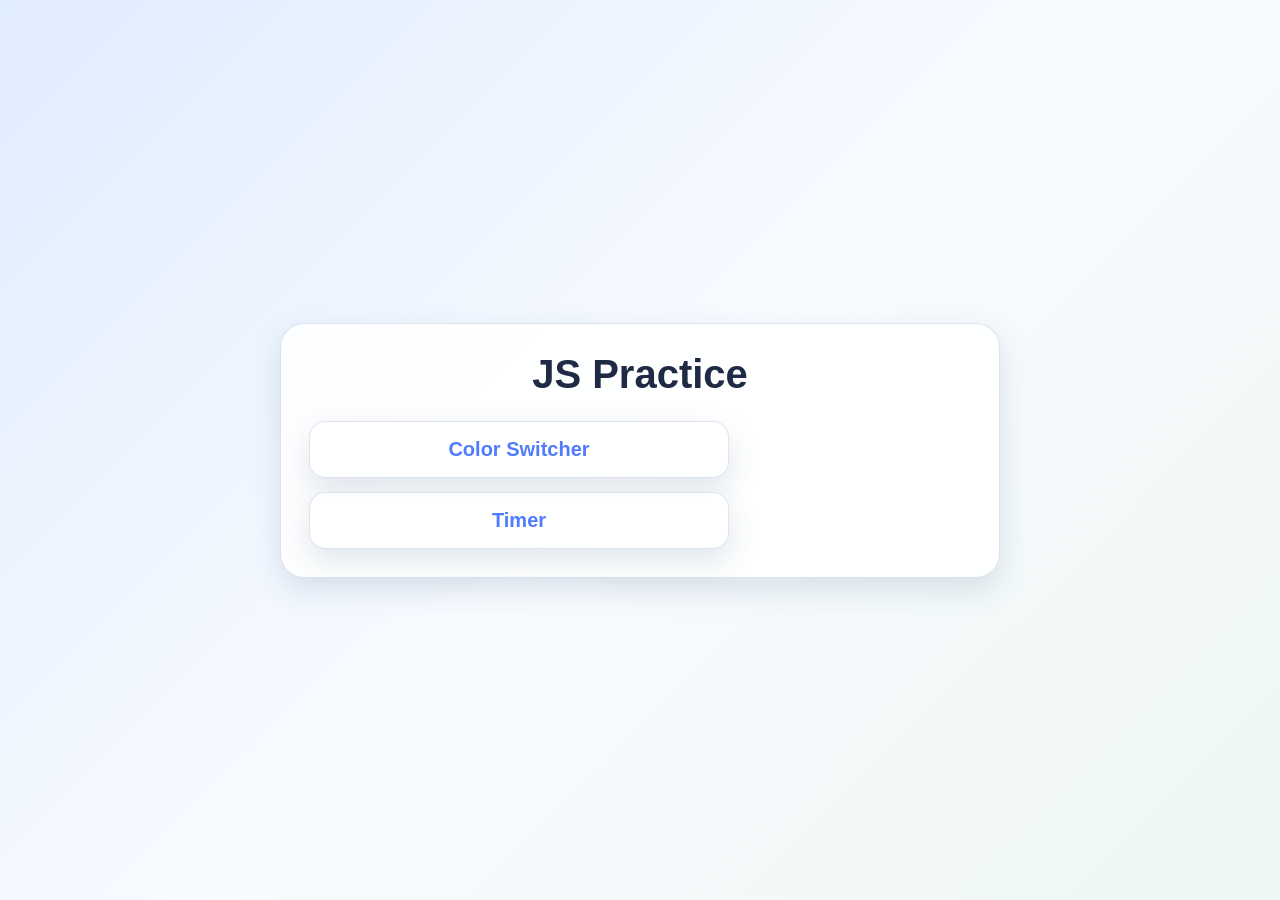
<file: index.html>
<!DOCTYPE html>
<html lang="en">
  <head>
    <meta charset="UTF-8" />
    <meta name="viewport" content="width=device-width, initial-scale=1.0" />
    <title>JS Practice</title>
    <link rel="stylesheet" href="./css/common.css" />
  </head>
  <body>
    <div class="page-card">
      <h1>JS Practice</h1>
      <ul>
        <li><a href="./01-color-switcher.html">Color Switcher</a></li>
        <li><a href="./02-timer.html">Timer</a></li>
      </ul>
    </div>
  </body>
</html>
</file>
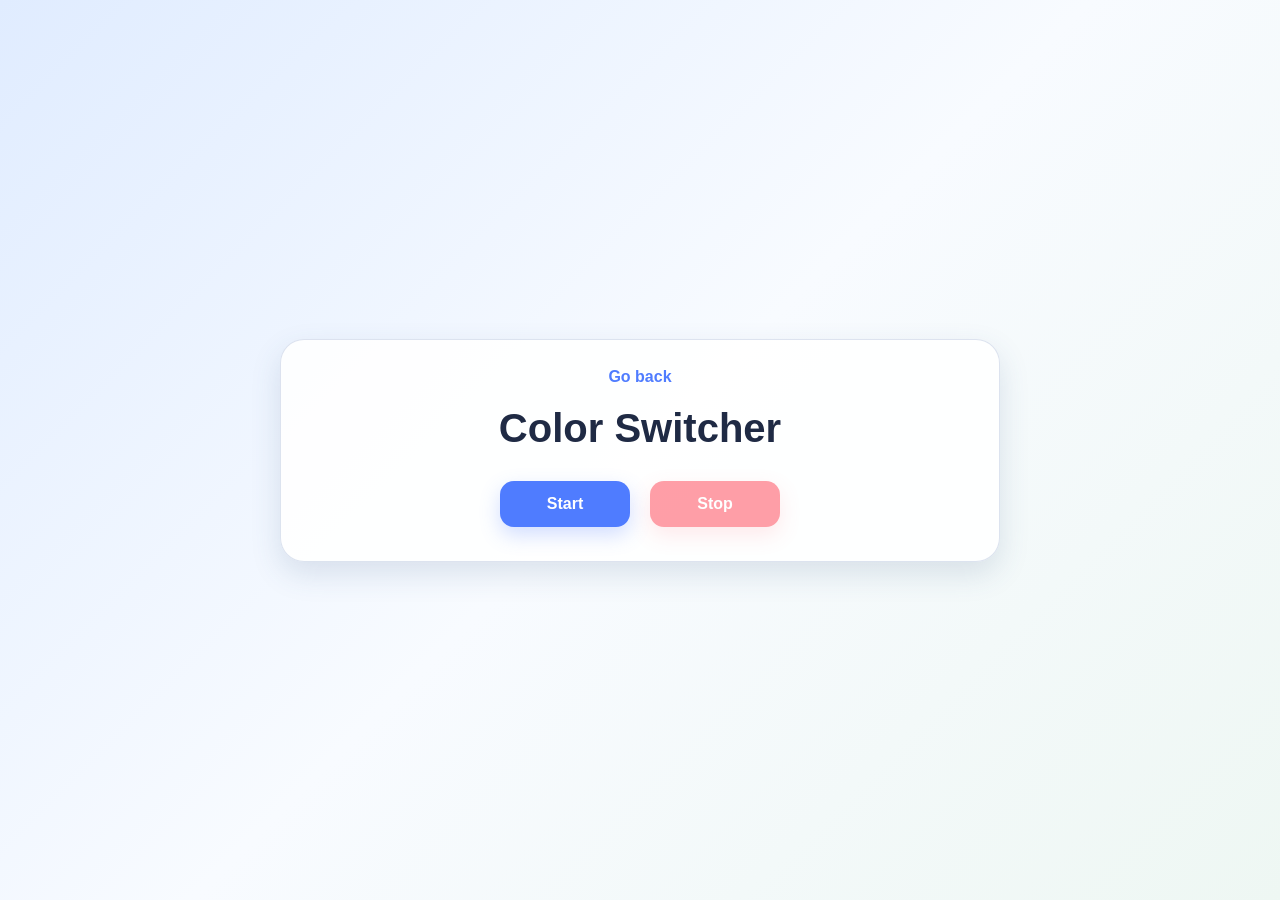
<file: 01-color-switcher.html>
<!DOCTYPE html>
<html lang="en">
  <head>
    <meta charset="UTF-8" />
    <meta name="viewport" content="width=device-width, initial-scale=1.0" />
    <title>Color Switcher</title>
    <link rel="stylesheet" href="./css/common.css" />
  </head>
  <body>
    <div class="page-card">
      <p><a href="./index.html">Go back</a></p>
      <h1>Color Switcher</h1>

      <div class="buttons-row">
        <button type="button" data-start>Start</button>
        <button type="button" data-stop>Stop</button>
      </div>
    </div>

    <script src="./js/01-color-switcher.js"></script>
  </body>
</html>
</file>
<file: css/common.css>
* {
  box-sizing: border-box;
}

:root {
  --bg-main: linear-gradient(135deg, #e0ecff 0%, #f8fbff 50%, #eef7f3 100%);
  --card-bg: rgba(255, 255, 255, 0.88);
  --text-main: #1f2a44;
  --text-muted: #5f6b85;
  --accent: #4f7cff;
  --accent-hover: #3d67dd;
  --danger: #ff5f6d;
  --danger-hover: #e14c59;
  --border: rgba(120, 145, 190, 0.25);
  --shadow: 0 12px 30px rgba(56, 84, 129, 0.15);
}

body {
  margin: 0;
  min-height: 100vh;
  font-family: Arial, sans-serif;
  color: var(--text-main);
  background: var(--bg-main);
  display: flex;
  flex-direction: column;
  justify-content: center;
  align-items: center;
  padding: 24px;
}

h1 {
  margin: 0 0 24px;
  font-size: 40px;
  text-align: center;
}

p {
  margin: 0 0 20px;
}

a {
  color: var(--accent);
  text-decoration: none;
  font-weight: 700;
}

a:hover {
  text-decoration: underline;
}

ul {
  list-style: none;
  padding: 0;
  margin: 0;
  width: 100%;
  max-width: 420px;
}

li + li {
  margin-top: 14px;
}

ul a {
  display: block;
  text-align: center;
  padding: 16px 20px;
  border-radius: 16px;
  background: var(--card-bg);
  border: 1px solid var(--border);
  box-shadow: var(--shadow);
  font-size: 20px;
}

button {
  margin: 6px;
  padding: 14px 26px;
  min-width: 130px;
  border: none;
  border-radius: 14px;
  font-size: 16px;
  font-weight: 700;
  cursor: pointer;
  color: #fff;
  background: var(--accent);
  box-shadow: 0 8px 20px rgba(79, 124, 255, 0.25);
  transition: transform 0.2s ease, opacity 0.2s ease, background 0.2s ease;
}

button:hover:not(:disabled) {
  background: var(--accent-hover);
  transform: translateY(-2px);
}

button:disabled {
  opacity: 0.6;
  cursor: not-allowed;
  transform: none;
}

button[data-stop] {
  background: var(--danger);
  box-shadow: 0 8px 20px rgba(255, 95, 109, 0.22);
}

button[data-stop]:hover:not(:disabled) {
  background: var(--danger-hover);
}

input {
  width: 100%;
  max-width: 280px;
  padding: 14px 16px;
  border: 1px solid var(--border);
  border-radius: 14px;
  outline: none;
  font-size: 16px;
  color: var(--text-main);
  background: rgba(255, 255, 255, 0.92);
  box-shadow: var(--shadow);
  margin-bottom: 18px;
}

.timer {
  display: flex;
  flex-wrap: wrap;
  justify-content: center;
  gap: 16px;
  margin-top: 26px;
}

.field {
  min-width: 110px;
  padding: 18px 14px;
  border-radius: 18px;
  background: var(--card-bg);
  border: 1px solid var(--border);
  box-shadow: var(--shadow);
  display: flex;
  flex-direction: column;
  align-items: center;
}

.value {
  font-size: 42px;
  font-weight: 700;
  line-height: 1;
  margin-bottom: 8px;
}

.label {
  font-size: 14px;
  text-transform: uppercase;
  letter-spacing: 1px;
  color: var(--text-muted);
}

.controls,
.buttons-row {
  display: flex;
  justify-content: center;
  flex-wrap: wrap;
  gap: 8px;
}

.page-card {
  width: 100%;
  max-width: 720px;
  background: var(--card-bg);
  border: 1px solid var(--border);
  border-radius: 24px;
  box-shadow: var(--shadow);
  padding: 28px;
  text-align: center;
}

@media (max-width: 600px) {
  body {
    padding: 16px;
  }

  h1 {
    font-size: 30px;
  }

  .page-card {
    padding: 20px;
  }

  .field {
    min-width: 92px;
  }

  .value {
    font-size: 34px;
  }

  button {
    width: 100%;
    max-width: 240px;
  }
}
</file>
